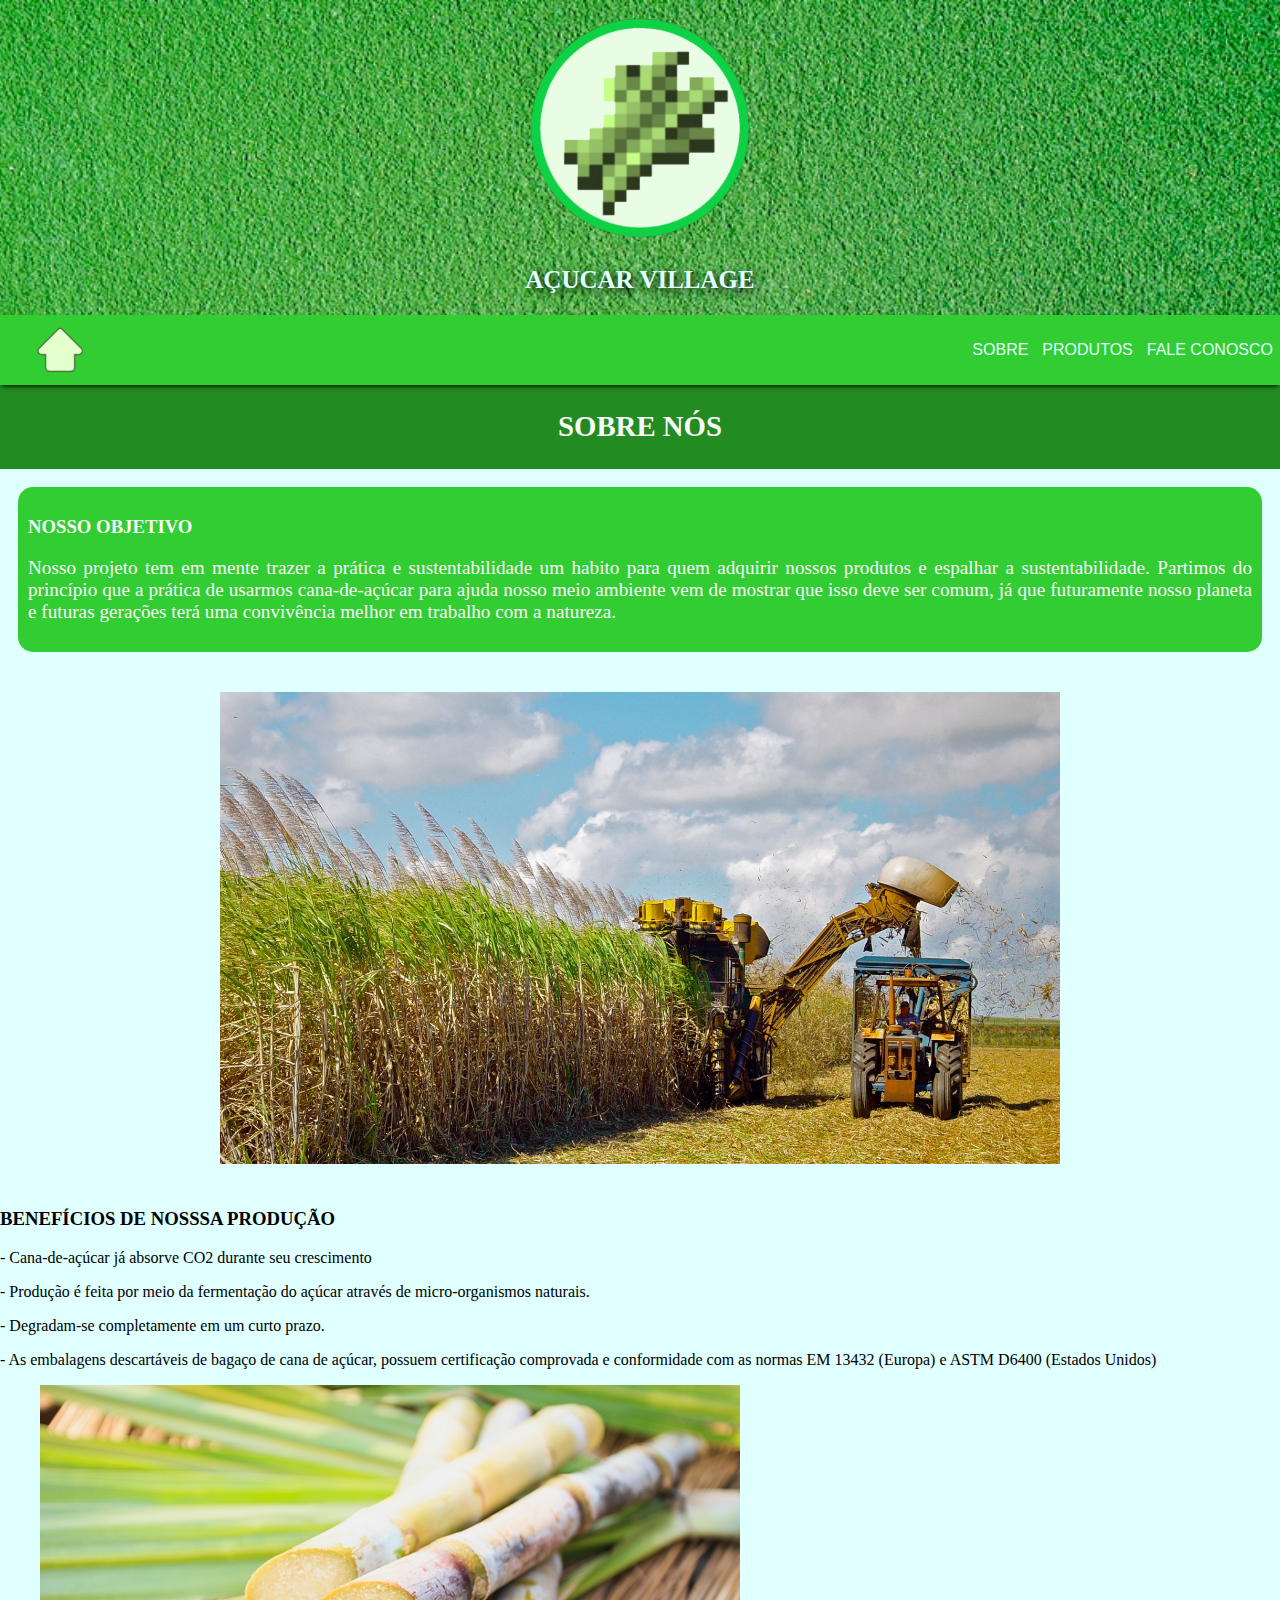
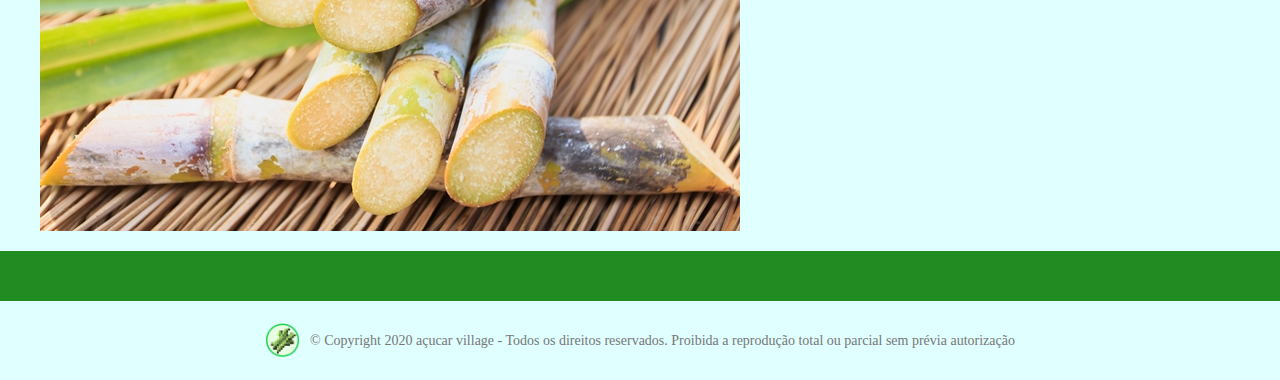
<file: index.html>
<!DOCTYPE html>

<html lang="pt-BR">
    <head>
        <meta charset="UTF-8">
        <meta name="viewport" content="width=device-width, initial-scale=1.0">
        <meta http-equiv="X-UA-compatible" content="ie=edge">
        <title>Açucar Village</title>
        <link rel="stylesheet" href="Estilos/style.css" />
        <link rel="stylesheet" href="Estilos/style_home.css" />
        <link rel="icon" type="imagem/png" href="img/logo.png" />
    </head>
    <body>
        <section class = "cabeca">
            <div class = "logo">
                <a href="index.html"><img src="img/logo.png" alt="HOME" width=100% ></a>
                <h1>AÇUCAR VILLAGE</h1>
            </div> 
        </section>     
        <header class="cabecalho">
            <a href="index.html" class="imgHome"> <img src="img/home.png" alt="HOME" width="50PX" height="50px"></a>
            <nav>
                    <ul class="menu">
                        <li><a href="sobre.html">SOBRE</a></li>
                        <li><a href="produtos.html">PRODUTOS</a></li>
                        <li><a href="fale.html">FALE CONOSCO</a></li>
                    </ul>
            </nav>
        </header>
        <section class = "textoTittle">
            <h2>SOBRE NÓS</h2>
        </section>
        <div class="caixaTexto">
            <h3>NOSSO OBJETIVO</h3>
            <p> Nosso projeto tem em mente trazer a prática e sustentabilidade um habito para quem adquirir nossos produtos e espalhar a sustentabilidade.
            Partimos do princípio que a prática de usarmos cana-de-açúcar para ajuda nosso meio ambiente vem de mostrar que isso deve ser comum, 
            já que futuramente nosso planeta e futuras gerações terá uma convivência melhor em trabalho com a natureza.</p>
        </div>
        <figure class="cana" ><img class="img1" src="img/cana.jpg" alt="canas"></figure>
        <div class="caixaTexto2">
            <h3>BENEFÍCIOS DE NOSSSA PRODUÇÃO</h3>
            <p>- Cana-de-açúcar já absorve CO2 durante seu crescimento</p>
            <p>- Produção é feita por meio da fermentação do açúcar através de micro-organismos naturais.</p>
            <p>- Degradam-se completamente em um curto prazo.</p>
            <p>- As embalagens descartáveis de bagaço de cana de açúcar, possuem certificação comprovada e conformidade com as normas EM 13432 (Europa) e ASTM D6400 (Estados Unidos)</p>
        </div>
        <figure class="cana2"><img class="img2" src="img/cana2.jpg" alt="canas"></figure>
        <div class = "bot"></div>
        <footer>
            <img class="imag" src="img/logo.png" alt="Logo Açucar Village" >
            &copy; Copyright 2020 açucar village - Todos os direitos reservados.
                Proibida a reprodução total ou parcial sem prévia autorização
        </footer>
    </body>
</html>
</file>
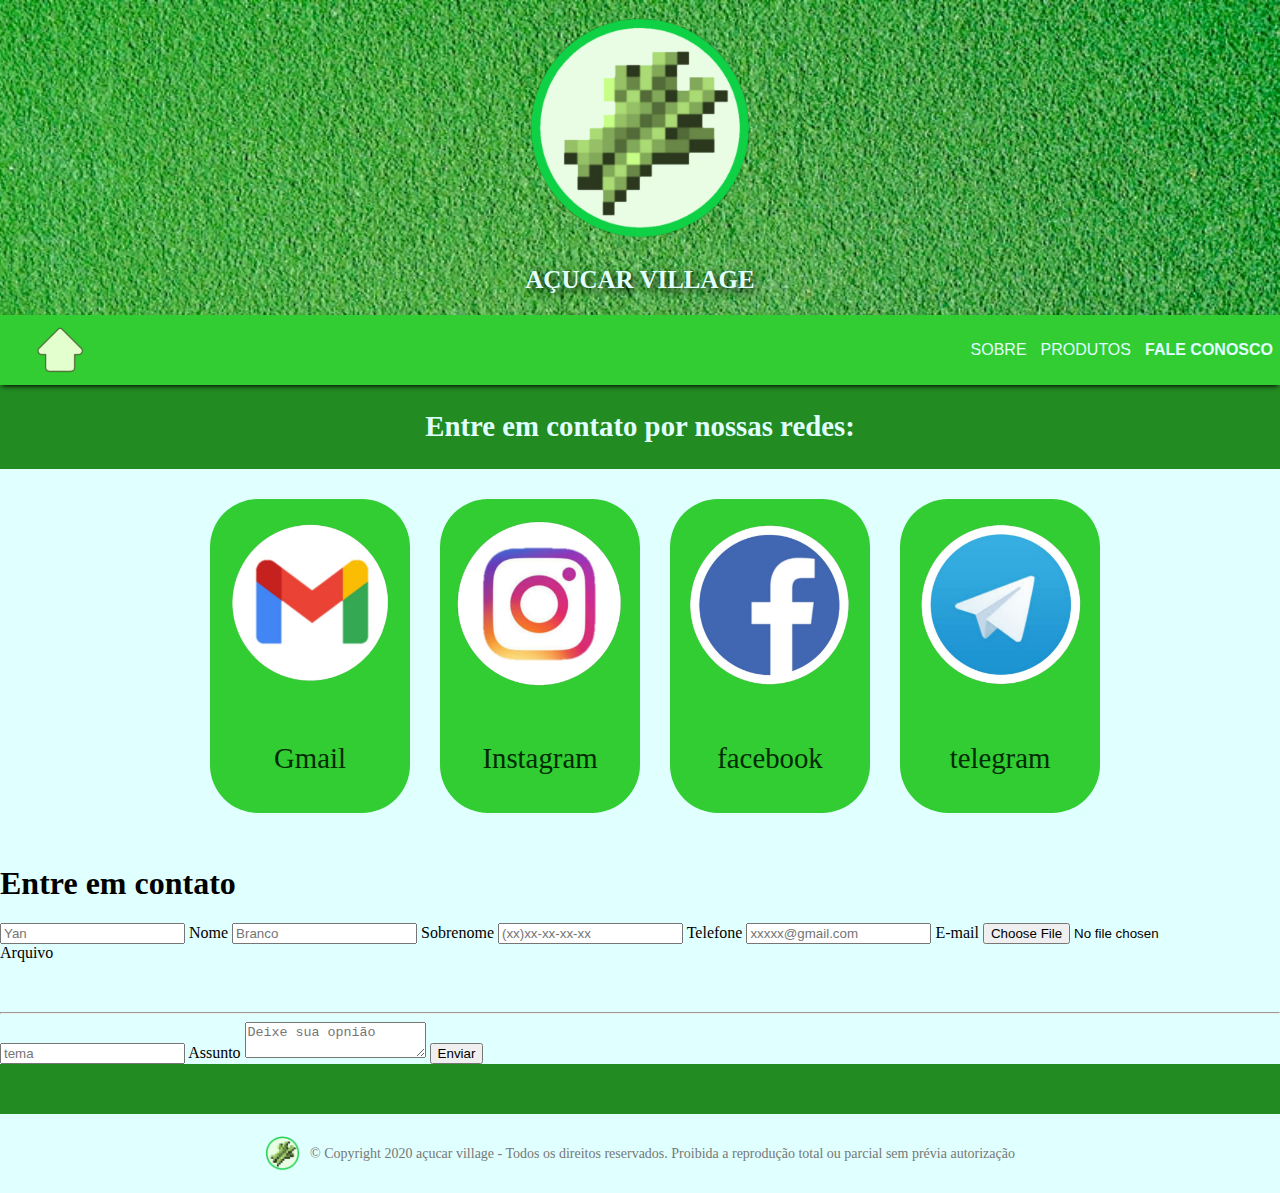
<file: fale.html>
<!DOCTYPE html>
<html lang="pt-BR">
    <head>
        <meta charset="UTF-8">
        <meta name="viewport" content="width=device-width, initial-scale=1.0">
        <link rel="stylesheet" href="Estilos/style_fale.css" />
        <link rel="stylesheet" href="Estilos/style.css" />
        <link rel="icon" type="imagem/png" href="img/logo.png" />
        <title>Açucar Village</title>
    </head>

    <body>
        <section class = "cabeca">
            <div class = "logo">
                <a href="index.html"><img src="img/logo.png" alt="HOME" width=100% ></a>
                <h1>AÇUCAR VILLAGE</h1>
            </div> 
        </section>
        
        <header class="cabecalho">
            <a href="index.html" class="imgHome"><img src="img/home.png" alt="HOME" width="50PX" height="50px"></a>
            <nav>
                    <ul class="menu">
                        <li><a href="sobre.html">SOBRE</a></li>
                        <li><a href="produtos.html">PRODUTOS</a></li>
                        <li><a href="fale.html"><b>FALE CONOSCO</b></a></li>
                    </ul>
            </nav>

        
        </header>

        <section class = "textoTittle">
            <h2>Entre em contato por nossas redes:</h2>
           
        </section>

        <section class="redes">

                <div class="ext">
                    <a href="https://mail.google.com/mail/u/0/#inbox?compose=CllgCJftvRMFlqwQWtZgNnbzKrHSPtBxRkgCpHdLhxBdgFLZcqTsGXzxCrDfwLzfrKzkSHhJjlq" target="_blank"><img src="img/gmail1.png" alt="HOME" width="170px" height="170px" ></a>
                    <p>Gmail</p>
                </div>



                <div class="ext">
                    <a href="https://www.instagram.com/acucarvillageif/" target="_blank"><img src="img/insta1.png" alt="HOME" width="170px" height="170px" ></a>
                    <p>Instagram</p>
                </div>



                <div class="ext">
                    <a href="https://www.facebook.com/acucarvillage/" target="_blank"><img src="img/face1.png" alt="HOME" width="170px" height="170px" ></a>
                    <p>facebook</p>
                </div>



                <div class="ext">
                    <a href="https://t.me/IchBinCid" target="_blank"><img src="img/tele2.png" alt="HOME" width="170px" height="170px" ></a>
                    <p>telegram</p>
                </div>
                
        </section>

        <div class="cont_form">
            <form name="meu_form">

                <h1 class="box">Entre em contato</h1>

                <input type="text" id="nomeid" placeholder="Yan" required="required" name="nome" />
                <label for="nome">Nome</label>


                <input type="text" id="nomeid2" placeholder="Branco" required="required" name="sobrenome" />
                <label for="nome">Sobrenome</label>


                <input type="tel" class="boxid" placeholder="(xx)xx-xx-xx-xx" name="telefone" />
                <label for="telefone">Telefone</label>

                <input type="email" class="boxid" placeholder="xxxxx@gmail.com" name="email" />
                <label for="email">E-mail</label>

                <input type="file" class="add" id="myFile" name="filename">
                <label for="filename">Arquivo</label>
                <p><br></p>
                <hr>

                <input type="text" id="assunto" placeholder="tema"  name="assunto" />
                <label for="assunto">Assunto</label>
                <textarea id="comentid" placeholder="Deixe sua opnião" required="required"></textarea>



                <input type="submit" class="enviar" onclick="Enviar();" value="Enviar" />

            </form>
        </div>

        <div class = "bot"></div>

        <footer>
            <img class="imag" src="img/logo.png" alt="Logo Açucar Village">
            &copy; Copyright 2020 açucar village - Todos os direitos reservados.
            Proibida a reprodução total ou parcial sem prévia autorização
        </footer>

        <script type="text/javascript" src="scripts/srcfale.js"></script>
    </body>
</html>
</file>
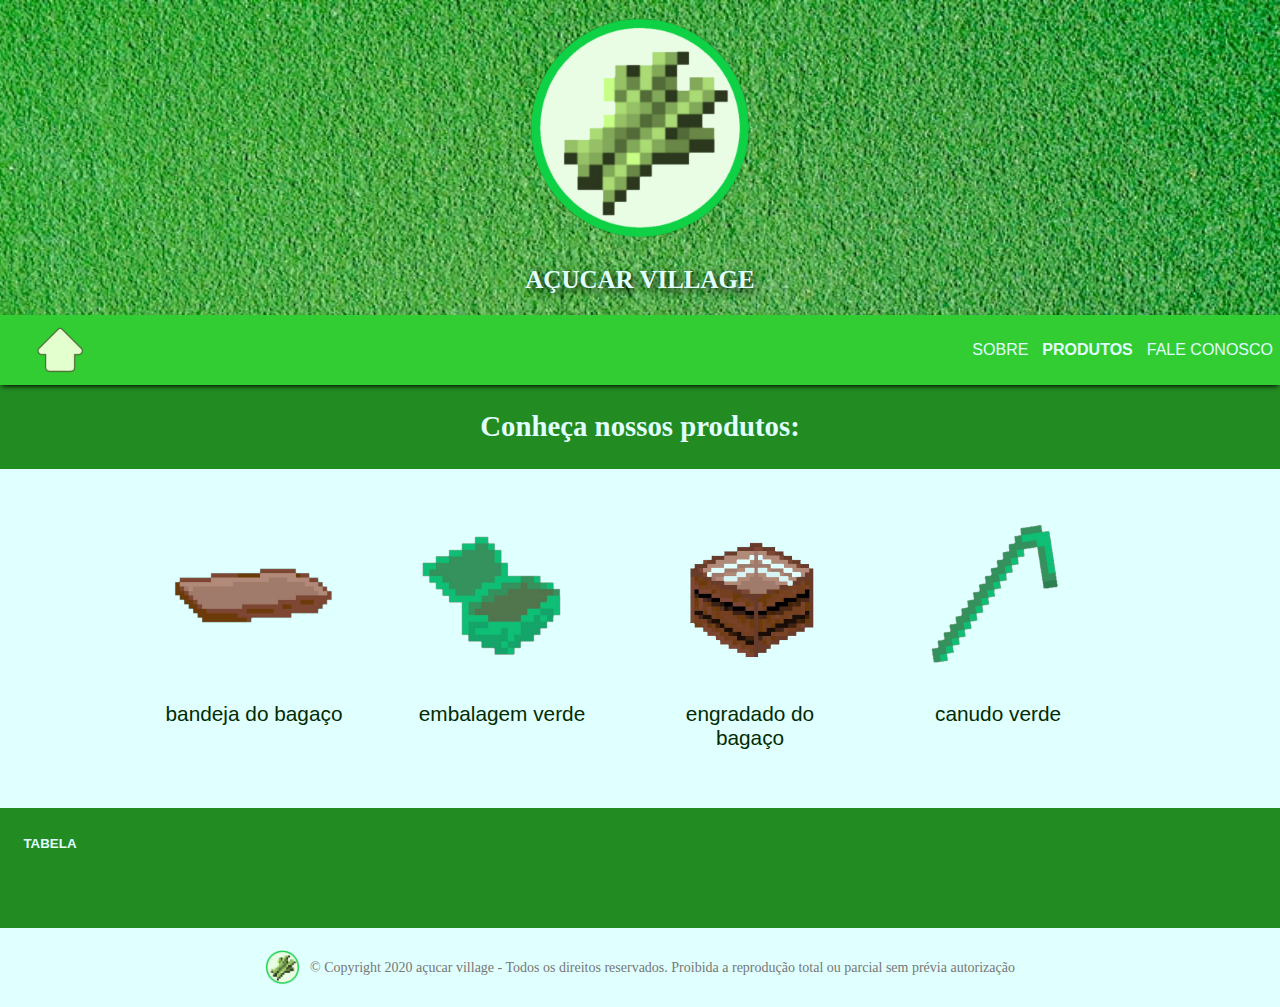
<file: produtos.html>
<!DOCTYPE html>
<html lang="pt-BR">

<head>
    <meta charset="UTF-8">
    <meta name="viewport" content="width=device-width, initial-scale=1.0">
    <link rel="stylesheet" href="Estilos/style.css" />
    <link rel="stylesheet" href="Estilos/style_produtos.css" />
    <link rel="icon" type="imagem/png" href="img/logo.png" />
    <title>Açucar Village</title>
</head>

<body>
    <section class = "cabeca">
        <div class = "logo">
            <a href="index.html"><img src="img/logo.png" alt="HOME" width=100% ></a>
            <h1>AÇUCAR VILLAGE</h1>
        </div> 
    </section>

    <header class="cabecalho">
        <a href="index.html" class="imgHome"> <img src="img/home.png" alt="HOME" width="50PX" height="50px"></a>
        <nav>
            <ul class="menu">
                <li><a href="sobre.html">SOBRE</a></li>
                <li><a href="produtos.html"><b>PRODUTOS</b></a></li>
                <li><a href="fale.html">FALE CONOSCO</a></li>
            </ul>
        </nav>

    </header>
    <section class = "textoTittle">
        <h2>Conheça nossos produtos:</h2>
       
    </section>
    <section class="produtos">
         <!--bandeja-->
        <div class="produto" style="position: relative;" top = "0px" left="0px">
            <img src="img/bandeja.png" alt="bandeja do bagaço" width="170px" height="170px" >
            <p class="nome_produto">bandeja do bagaço</p>

            <div class="produto_desc_box" style="position:absolute; top:0px; left:0px;">
                <h3 class="produto_desc">BANDEJA DO BAGAÇO</h3>
                <hr>
                <P class="produto_desc">Uma bandeja biodegradavel criada apartir do bagaço da cana de açucar. utilizada para preservar carnes, frios, dentre outros alimentos.</P>
            </div>
        </div>

         <!--embalagem-->
        <div class="produto" style="position: relative;" top = "0px" left="0px" >
            <img src="img/embalagem.png" alt="embalagem verde" width="170px" height="170px" >
            <p class="nome_produto">embalagem verde</p>

            <div class="produto_desc_box" style="position:absolute; top:0px; left:0px;">
                <h3 class="produto_desc">EMBALAGEM VERDE</h3>
                <hr>
                <P class="produto_desc">Embalagens feitas com plastico verde, um plastico alternativo derivado do etanol, biodegradavel e possui um peso menor que o plastico convencional.</P>
            </div>
        </div>

         <!--engradado-->
        <div class="produto"  style="position: relative;" top = "0px" left="0px">
            <img src="img/engradado.png" alt="engradado do bagaço" width="170px" height="170px" >
            <p class="nome_produto">engradado do bagaço</p>

            <div class="produto_desc_box" style="position:absolute; top:0px; left:0px;">
                <h3 class="produto_desc">ENGRADADO DO BAGAÇO</h3>
                <hr>
                <P class="produto_desc">Engradados feitos com o prenssado do bagaço da cana, são leves e duradouros.</P>
            </div>
        </div>

        <!--canudo-->
        <div class="produto" style="position: relative;" top = "0px" left="0px">
            <img src="img/canudo.png" alt="canudo verde" width="170px" height="170px">
            <p class="nome_produto">canudo verde</p>
        
            <div class="produto_desc_box" style="position:absolute; top:0px; left:0px;">
                <h3 class="produto_desc">CANUDO VERDE</h3>
                <hr >
                <p class="produto_desc">Canudos feitos com plastico verde, são biodegradaveis e salvam o planeta.</p>
            </div>
        </div>

           
    </section> 
    <div class = "mid">
        <input type="submit" class="tabela" onclick="tabela();" value="TABELA" />
    </div>
    
    <div id = "el">

        <div class = "taball">
            <table>
                <CAPTION id="lename">Tabela de preços</CAPTION>
                <thead>
                    <tr> 
                        <th rowspan="2">ÍTEM</th>
                        <th rowspan="2">MATÉRIAL</th>
                        <th colspan="2">PREÇO(m<sup>2</sup>)</th>
                    </tr>
                    <tr>
                        <th>Unidade</th>
                        <th>Atacado</th>
                    </tr>
                </thead>
                <tbody>
                    <tr> 
                        <td><img src="img/plast.png" alt="canudo verde" width="100px" height="100px"></td>
                        <td>PLÁSTICO VERDE</td>
                        <td>R$:8,50</td>
                        <td>R$:8,15</td>
                    </tr>
                    <tr> 
                        <td><img src="img/prensa.png" alt="engradado do bagaço" width="100px" height="100px" ></td>
                        <td>PRENSADO DE BAGAÇO</td>
                        <td>R$:5,00</td>
                        <td>R$:4,70</td>
 
                </tbody>     
            </table>
        </div>

    </div>
    
    
    <div class="bot"></div>
    <footer>
        <img class="imag" src="img/logo.png" alt="Logo Açucar Village">
        &copy; Copyright 2020 açucar village - Todos os direitos reservados.
        Proibida a reprodução total ou parcial sem prévia autorização
    </footer>
    <script type="text/javascript" src="scripts/scrprodutos.js"></script>

</body>

</html>
</file>
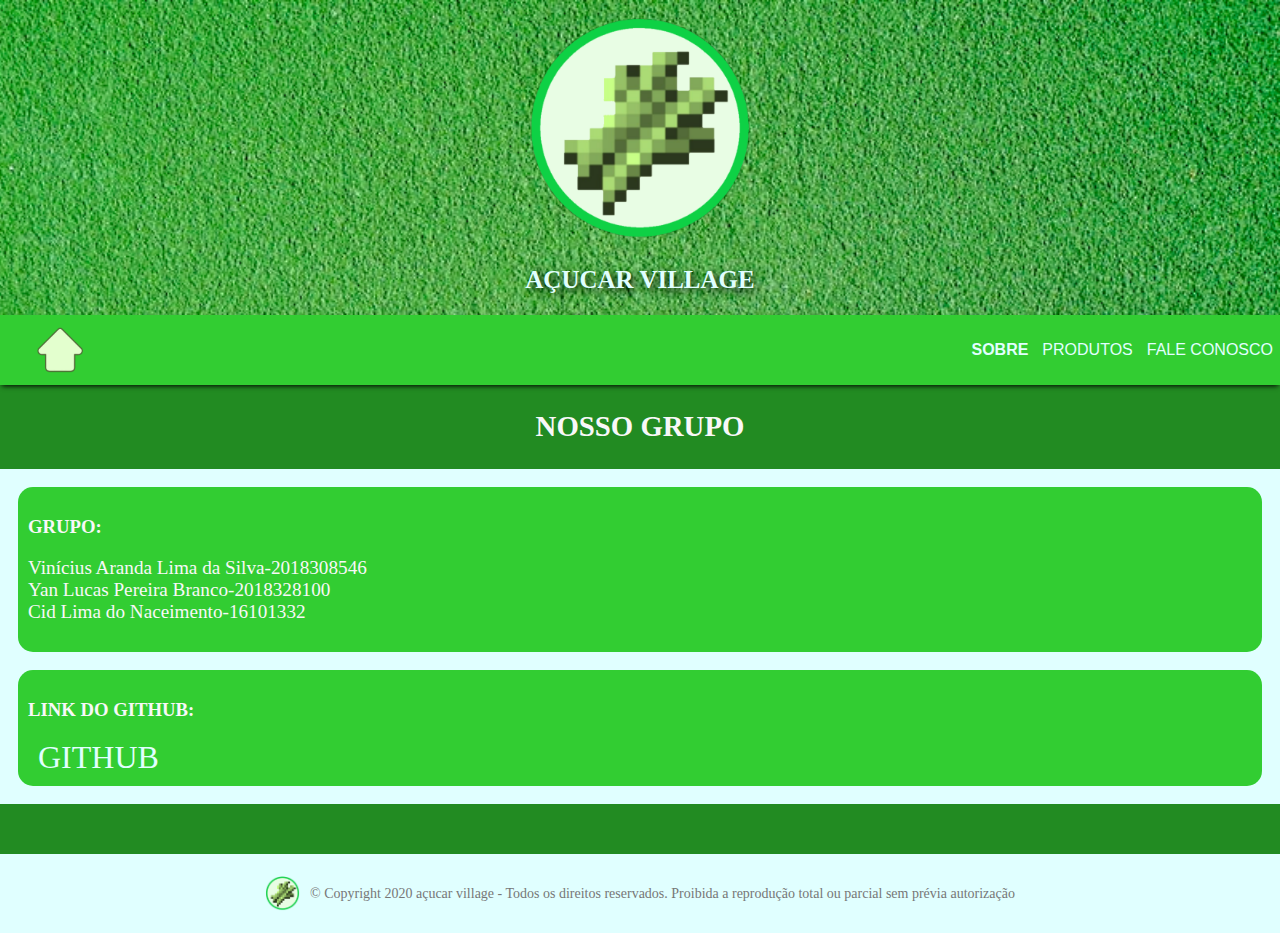
<file: sobre.html>
<!DOCTYPE html>

<html lang="pt-BR">
    <head>
        <meta charset="UTF-8">
        <meta name="viewport" content="width=device-width, initial-scale=1.0">
        <meta http-equiv="X-UA-compatible" content="ie=edge">
        <title>Açucar Village</title>
        <link rel="stylesheet" href="Estilos/style.css" />
        <link rel="stylesheet" href="Estilos/style_sobre.css" />
        <link rel="icon" type="imagem/png" href="img/logo.png" />
    </head>
    <body>
        <section class = "cabeca">
            <div class = "logo">
                <a href="index.html"><img src="img/logo.png" alt="HOME" width=100% ></a>
                <h1>AÇUCAR VILLAGE</h1>
            </div> 
        </section>     
        <header class="cabecalho">
            <a href="index.html" class="imgHome"> <img src="img/home.png" alt="HOME" width="50PX" height="50px"></a>
            <nav>
                    <ul class="menu">
                        <li><a href="sobre.html"><b>SOBRE</b></a></li>
                        <li><a href="produtos.html">PRODUTOS</a></li>
                        <li><a href="fale.html">FALE CONOSCO</a></li>
                    </ul>
            </nav>
        </header>
        <section class = "textoTittle">
            <h2>NOSSO GRUPO</h2>
        </section>
        <div class="caixaTexto">
            <h3>GRUPO:</h3>
            <p>Vinícius Aranda Lima da Silva-2018308546 <br>Yan Lucas Pereira Branco-2018328100<br>Cid Lima do Naceimento-16101332</p>
        </div>
        <div class="caixaTexto">
            <h3>LINK DO GITHUB:</h3>
            <a class="dal" href="https://github.com/Yan-branco/ProjetoCana">GITHUB</a>
            
        </div>
        <div class = "bot"></div>
        <footer>
            <img class="imag" src="img/logo.png" alt="Logo Açucar Village" >
            &copy; Copyright 2020 açucar village - Todos os direitos reservados.
                Proibida a reprodução total ou parcial sem prévia autorização
        </footer>
    </body>
</html>
</file>
<file: Estilos/style.css>
body , ul, li {
    margin: 0px;
    padding: 0px;
    list-style: none;
    font-size: 1rem;
}
.logo{
    -webkit-mask-attachment: fixed;
    width: 230px;
    height: 230px;
}
.cabeca{
    align-items: center;
    display: flex;
    justify-content: center;
    background-image: url(img_est/imgBack.jpeg);
    background-repeat: no-repeat;
    background-size: cover; 
    background-position: right center;
    background-attachment: fixed;
    padding-top: 15px;
    padding-bottom: 70px;
}
.logo h1{
    color: var(--cor_font_head);
    padding-bottom: 8px;
    text-shadow: 3px 3px 8px #000000;
    font-family: Open Sans;
    text-align: center;
    font-size: 25px;
}
.cabecalho{
    z-index: +1;
    background: var(--cor_box);
    display: flex;
    align-items: center;
    justify-content: space-between;
    min-width: 390;
    width: auto;
    height: 70px; 
    position: sticky;
    top: 0;
    box-shadow: 0px 3px 5px -2px #000000;
}
.cabecalho a.imgHome{
    width: auto;
    height: 70px;
    margin-left: 20px;
    padding-left: 15px;
    padding-right: 15px;
    display: flex;
    align-items: center;
    transition: background-color 0.8s;
}
.imgHome:hover{
    background-color: var(--cor_hover_box);
}
.menu {
    display: flex;
    margin-left: 10px;
}
.menu a{
    text-decoration: none;
    font-family: var(--fonte_head);
    color: var(--cor_font_head);
    padding-left: 7px;
    padding-right: 7px;
}
.menu li{
    width: auto;
    height: 70px;
    display: flex;
    align-items: center;
    background-color: var(--cor_box);
    transition: background-color 0.8s;
}
.menu li:hover{
    background-color: var(--cor_hover_box);
}
.bot{
    width: auto;
    height: 50px;
    background-color: var(--cor_hover_box);
}
body{
    background-color: var(--cor_font_head);
}
.textoTittle{
    padding-top: 1.5px;
    padding-bottom: 1.5px;
    color: var(--cor_font_text);
    font-size: 1.2rem;
    text-align: center;
    background-color: var(--cor_hover_box);
    color: var(--cor_backG);
}
.bot{
    width: auto;
    height: 50px;
    background-color: var(--cor_hover_box);
}
footer{
    color: #777;
    padding: 22px 0;
    padding: 22px 0;
    font-family: Times, Times New Roman, serif;
    font-size: 14px;
    background-color: var(--cor_font_head);
    flex-direction: row;
    align-items: center;
    display: flex;
    justify-content: center;
}
.imag{
    margin-right: 10px;
    vertical-align: middle;
    width: 35px;  
}

@media (max-width: 600px){
    footer{
        font-size: 10px;
    }
    .imag{
        width: 30px;
    }
}
</file>
<file: Estilos/style_home.css>
:root{
    --cor_font_head:#e0ffff;
    --cor_backG:#f8f8f8;
    --cor_font_hover_head:#7e9292;
    --cor_font_text: #013f01;
    --cor_box: #32cd32;
    --cor_hover_box: #228B22;
    --fonte_head: Arial;
    --fonte_text: Garamond;
}
.caixaTexto{
    padding: 10px;
    margin: 18px;
    background-color: var(--cor_box);
    border-radius: 15px;
}
.caixaTexto p {
    font-size: 1.2em;
    color: var(--cor_backG);
    text-align: justify;
    display: block;
    margin-block-start: 1em;
    margin-block-end: 1em;
    margin-inline-start: 0px;
    margin-inline-end: 0px;
}
.cana{
    text-align: center;
    margin-bottom: 40px;
    margin-top: 40px;
}   
.img1{
    width: 70%;
}
.caixaTexto h3{
    text-align: justify;
    color: var(--cor_backG);
}
</file>
<file: Estilos/style_fale.css>
:root{
    --cor_font_head:#e0ffff;
    --cor_backG:#e0ffff;
    --cor_font_hover_head:#7e9292;
    --cor_font_text: #012b01;
    --cor_box: #32cd32;
    --cor_hover_box: #228B22;
    --fonte_head: Arial;
    --fonte_text: Garamond;
}


.redes{
    flex-wrap: wrap;
    display: flex;
	justify-content: center;
    align-items: center;
    padding-top:30px;
    background-color: var(--cor_font_head);
}
.ext{
    margin-bottom: 30px;
    margin-left: 30px;
    border-radius: 3em; 
    text-align: center;
    height: auto;
    width: 200px;
    background-color: #32cd32;
    transition: background-color 0.8s;
}
.ext:hover{
    background-color: #228B22;
    box-shadow: 3px 3px 6px #012b01;
}
.ext:hover p{
    color: var(--cor_backG);
}

.ext p{
    color: var(--cor_font_text) ;
    font-size: 1.8em;
    padding-bottom: 10px;
}

.ext img{
    padding-top: 20px;
    padding-bottom: 20px;
}
</file>
<file: Estilos/style_produtos.css>
:root{
    --cor_font_head:#e0ffff;
    --cor_backG:#e0ffff;
    --cor_font_hover_head:#7e9292;
    --cor_font_text: #012b01;
    --cor_box: #32cd32;
    --cor_hover_box: #228B22;
    --fonte_head: Arial;
    --fonte_text: Garamond;
}
.produtos{
    flex-wrap: wrap;
    display: flex;
	justify-content: center;
    align-items: center;
    margin-top:30px;
    background-color: var(--cor_font_head); 
}
.produto{
    padding: 8px;
    margin-bottom: 30px;
    margin-right: 30px;
    border-radius: 1em; 
    text-align: center;
    height: 263.5px;
    width: 200px;
    background-color: var(--cor_font_head);
    transition: background-color 0.8s;
    margin-left: 2px;
}

.nome_produto{
    font-size: 1.3em;
    font-family: var(--fonte_head);
    color: var(--cor_font_text);
}
.mid{

    background-color: var(--cor_hover_box);
}
.tabela {
    background-color: var(--cor_hover_box);
    color: var(--cor_font_head);
    border-style: none  ;
    height: 70px;
    width: 100px;
    font-weight: bold;
    transition: 0.8s;
}
.tabela:hover{
    background-color: var(--cor_box);
}
#el{
    display:none;
}
table tr:nth-child(even){background-color: var(--cor_hover_box);}
.taball{
    padding-top: 20px;
    padding-bottom: 20px;
    display: flex;
    flex-direction: row;
    justify-content: center;
    align-items: center;
}
CAPTION#lename{
    text-shadow: none;
    color: var(--cor_font_text );
}
table{
    width: 40%;
}
table caption{
    text-align: center;
    border-bottom: .2em solid var(--cor_hover_box);
    margin-bottom: .3em;
    font-weight: bold;
    text-shadow: 1px 1px 8px #494848af;
    font-family: Open Sans;
    text-align: center;
    font-size: 35px;
}
table, th, td{
    border-collapse: collapse;
    text-align: center;
    padding: 15px;
}
td{
    border: 1px solid rgba(92, 90, 90, 0.514);
    padding: 8px;
}
th{
    border: 1px solid #ffffff;
    background-color: var(--cor_hover_box);
    color: white;
}
.produto_desc_box{
    opacity: 0;
    transition: 0.8s;
    height: 263.5px;
    width: 200px; 
    border-radius: 1em;
    padding: 8px;
    background-color:var(--cor_hover_box);
}
.produto_desc_box:hover{
    opacity: 100;
}
.produto_desc{
    flex-grow: initial;
    font-size: 1em;
    font-family: var(--fonte_head);
    color: var(--cor_font_head);
}
@media (max-width: 600px){
    table{
        width: 85%;
    }
}
</file>
<file: Estilos/style_sobre.css>
:root{
    --cor_font_head:#e0ffff;
    --cor_backG:#f8f8f8;
    --cor_font_hover_head:#7e9292;
    --cor_font_text: #013f01;
    --cor_box: #32cd32;
    --cor_hover_box: #228B22;
    --fonte_head: Arial;
    --fonte_text: Garamond;
}
.dal{
    text-decoration: none;
    color: var(--cor_font_head);
    padding: 10px;
    font-size: 2em;
}
.dal:hover{
    color: var(--cor_font_text);
}
.caixaTexto, .caixaTexto2{
    padding: 10px;
    margin: 18px;
    background-color: var(--cor_box);
    border-radius: 15px;
}
.caixaTexto p , .caixaTexto2 p{
    font-size: 1.2em;
    color: var(--cor_backG);
    text-align: justify;
    display: block;
    margin-block-start: 1em;
    margin-block-end: 1em;
    margin-inline-start: 0px;
    margin-inline-end: 0px;
}
.cana, .cana2{
    flex-direction: row;
    align-items: center;
    display: flex;
    justify-content: center;
    margin-bottom: 40px;
    margin-top: 40px;
}   
.img1, .img2{
    width: 70%;
}
.caixaTexto h3, .caixaTexto2 h3{
    text-align: justify;
    color: var(--cor_backG);
}

@media (max-width: 600px){
    .cana{
        margin-bottom: 20px;
        margin-top: 20px;
    }
    .img1, .img2{
        width: 90%;
    }
}
</file>
